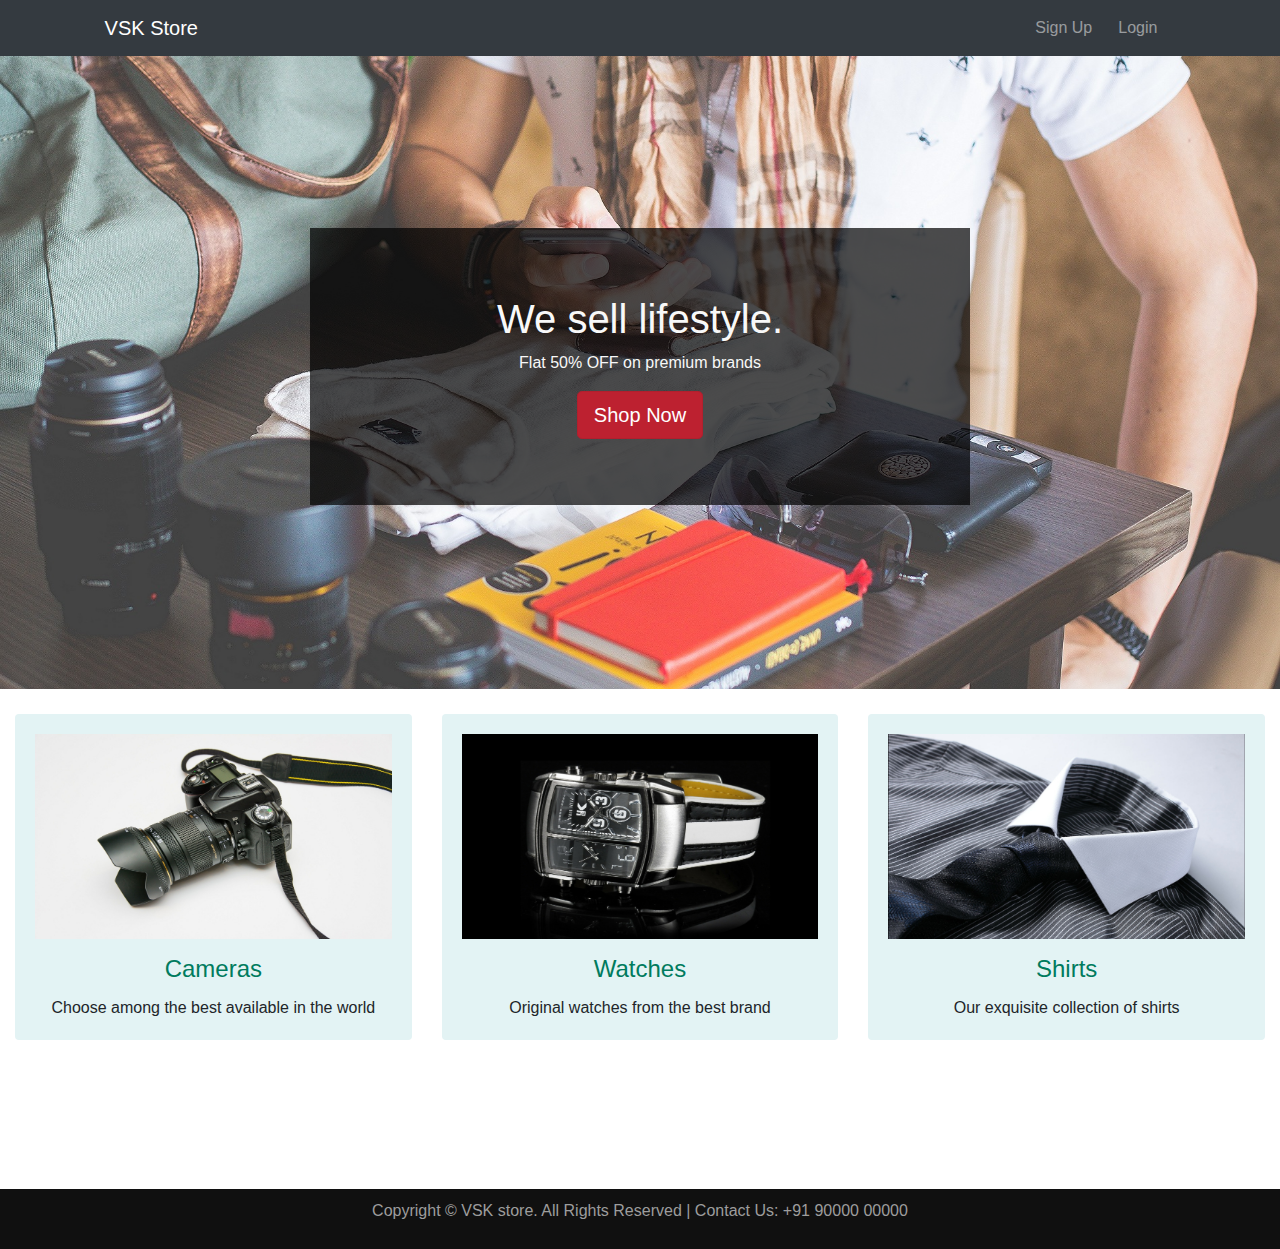
<file: index.html>
<!DOCTYPE html>
<html lang="en" dir="ltr">

<head>
  <meta charset="utf-8">

  <!-- The page has a title VSK Store -->
  <title>VSK Store</title>

  <!-- Favicon  -->
  <link rel="apple-touch-icon" sizes="180x180" href="favicon_io/apple-touch-icon.png">
  <link rel="icon" type="image/png" sizes="32x32" href="favicon_io/favicon-32x32.png">
  <link rel="icon" type="image/png" sizes="16x16" href="favicon_io/favicon-16x16.png">
  <link rel="manifest" href="favicon_io/site.webmanifest">

  <!-- Bootstrap Css -->
  <link rel="stylesheet" href="https://stackpath.bootstrapcdn.com/bootstrap/4.3.1/css/bootstrap.min.css"
    integrity="sha384-ggOyR0iXCbMQv3Xipma34MD+dH/1fQ784/j6cY/iJTQUOhcWr7x9JvoRxT2MZw1T" crossorigin="anonymous">

  <!-- Font Awesome -->
  <link rel="stylesheet" href="https://use.fontawesome.com/releases/v5.8.2/css/all.css"
    integrity="sha384-oS3vJWv+0UjzBfQzYUhtDYW+Pj2yciDJxpsK1OYPAYjqT085Qq/1cq5FLXAZQ7Ay" crossorigin="anonymous">

  <!-- External css file index.css placed in the folder css is linked -->
  <link href="css/index.css" rel="stylesheet" type="text/css" />

</head>

<body>


  <div class="myContainer">

    <div class="myHeader">

      <!-- Navbar -->

      <div class="navbar navbar-expand-sm bg-dark navbar-dark fixed-top">

        <div class="container-fluid">
          <a class="navbar-brand" href="index.html">VSK Store</a>

          <button class="navbar-toggler" type="button" data-toggle="collapse" data-target="#navbarTogglerDemo02">
            <span class="navbar-toggler-icon"></span>
          </button>

          <div class="collapse navbar-collapse" id="navbarTogglerDemo02">
            <ul class="navbar-nav ml-auto">
              <li class="nav-item">
                <a class="nav-link" href="signup.html"><i class="fas fa-user"></i> Sign Up</a>
              </li>
              <li class="nav-item">
                <a class="nav-link" href="login.html"><i class="fas fa-sign-in-alt"></i> Login</a>
              </li>
            </ul>
          </div>
        </div>
      </div>
    </div>

    <div class="myBody">

      <!-- Content -->
      <div class="content">

        <!-- Banner-Image -->
        <div class="banner_image">
          <div class="container">
            <div class="banner_content">
              <h1>We sell lifestyle.</h1>
              <p>Flat 50% OFF on premium brands</p>
              <a class="btn btn-danger btn-lg active" href="login.html">Shop Now</a>
            </div>
          </div>
        </div>
      </div>


      <!-- products ads display -->
      <div class="row">
        <!-- camera display -->
        <div class="col-xs-12 col-sm-6 col-md-4">
          <div class="image-flip" ontouchstart="this.classList.toggle('hover');">
            <div class="mainflip">
              <div class="frontside">
                <div class="card">
                  <div class="card-body text-center">
                    <p><img class=" img-fluid" src="img/camera.jpg" alt="Unable to load camera image"></p>
                    <h4 class="card-title">Cameras</h4>
                    <p class="card-text">Choose among the best available in the world</p>
                  </div>
                </div>
              </div>
              <div class="backside">
                <div class="card">
                  <div class="card-body text-center">
                    <p><img class=" img-fluid" src="img/camera.jpg" alt="Unable to load camera image"></p>
                    <p class="card-text">Please login to make a purchase</p>
                    <a href="login.html" class="btn btn-primary btn-lg">Login</a>
                  </div>
                </div>
              </div>
            </div>
          </div>
        </div>
        <!-- Watch display -->
        <div class="col-xs-12 col-sm-6 col-md-4">
          <div class="image-flip" ontouchstart="this.classList.toggle('hover');">
            <div class="mainflip">
              <div class="frontside">
                <div class="card">
                  <div class="card-body text-center">
                    <p><img class=" img-fluid" src="img/watch.jpg" alt="Unable to load watch image"></p>
                    <h4 class="card-title">Watches</h4>
                    <p class="card-text">Original watches from the best brand</p>
                  </div>
                </div>
              </div>
              <div class="backside">
                <div class="card">
                  <div class="card-body text-center">
                    <p><img class=" img-fluid" src="img/watch.jpg" alt="Unable to load watch image"></p>
                    <p class="card-text">Please login to make a purchase</p>
                    <a href="login.html" class="btn btn-primary btn-lg">Login</a>
                  </div>
                </div>
              </div>
            </div>
          </div>
        </div>
        <!-- Shirt display -->
        <div class="col-xs-12 col-sm-6 col-md-4">
          <div class="image-flip" ontouchstart="this.classList.toggle('hover');">
            <div class="mainflip">
              <div class="frontside">
                <div class="card">
                  <div class="card-body text-center">
                    <p><img class=" img-fluid" src="img/shirt.jpg" alt="Unable to load shirt image"></p>
                    <h4 class="card-title">Shirts</h4>
                    <p class="card-text">Our exquisite collection of shirts</p>
                  </div>
                </div>
              </div>
              <div class="backside">
                <div class="card">
                  <div class="card-body text-center">
                    <p><img class=" img-fluid" src="img/shirt.jpg" alt="Unable to load shirt image"></p>
                    <p class="card-text">Please login to make a purchase</p>
                    <a href="login.html" class="btn btn-primary btn-lg">Login</a>
                  </div>
                </div>
              </div>
            </div>
          </div>
        </div>
      </div>
    </div>

    <div class="myFooter">

      <!-- Footer -->
      <footer>
        <div class="container">
          <p>Copyright © VSK store. All Rights Reserved | Contact Us: +91 90000 00000</p>

        </div>
      </footer>
    </div>

  </div>

  <!-- Bootstrap JS -->
  <script src="https://code.jquery.com/jquery-3.3.1.slim.min.js"
    integrity="sha384-q8i/X+965DzO0rT7abK41JStQIAqVgRVzpbzo5smXKp4YfRvH+8abtTE1Pi6jizo"
    crossorigin="anonymous"></script>
  <script src="https://cdnjs.cloudflare.com/ajax/libs/popper.js/1.14.7/umd/popper.min.js"
    integrity="sha384-UO2eT0CpHqdSJQ6hJty5KVphtPhzWj9WO1clHTMGa3JDZwrnQq4sF86dIHNDz0W1"
    crossorigin="anonymous"></script>
  <script src="https://stackpath.bootstrapcdn.com/bootstrap/4.3.1/js/bootstrap.min.js"
    integrity="sha384-JjSmVgyd0p3pXB1rRibZUAYoIIy6OrQ6VrjIEaFf/nJGzIxFDsf4x0xIM+B07jRM"
    crossorigin="anonymous"></script>
</body>

</html>
</file>
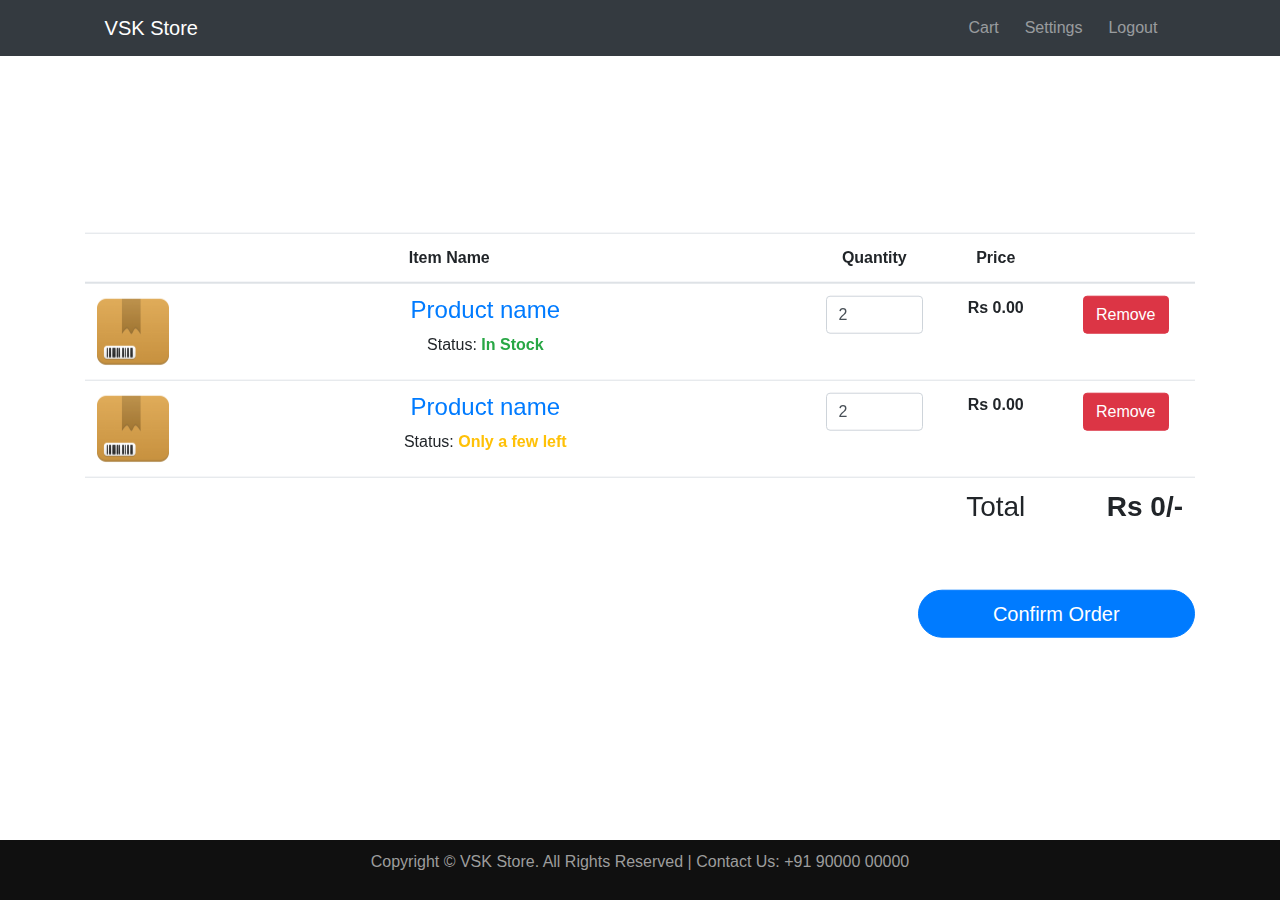
<file: cart.html>
<!DOCTYPE html>
<html lang="en" dir="ltr">

<head>
  <meta charset="utf-8">

  <!-- The page has a title VSK Store -->
  <title>Shopping Cart | VSK Store</title>

  <!-- Bootstrap Css -->
  <link rel="stylesheet" href="https://stackpath.bootstrapcdn.com/bootstrap/4.3.1/css/bootstrap.min.css"
    integrity="sha384-ggOyR0iXCbMQv3Xipma34MD+dH/1fQ784/j6cY/iJTQUOhcWr7x9JvoRxT2MZw1T" crossorigin="anonymous">

  <!-- Font Awesome -->
  <link rel="stylesheet" href="https://use.fontawesome.com/releases/v5.8.2/css/all.css"
    integrity="sha384-oS3vJWv+0UjzBfQzYUhtDYW+Pj2yciDJxpsK1OYPAYjqT085Qq/1cq5FLXAZQ7Ay" crossorigin="anonymous">

  <!-- External css file index.css placed in the folder css is linked -->
  <link href="css/cart.css" rel="stylesheet" type="text/css" />

</head>

<body>


  <div class="myContainer">

    <div class="myHeader">

      <!-- Navbar -->

      <div class="navbar navbar-expand-sm bg-dark navbar-dark fixed-top">

        <div class="container-fluid">
          <a class="navbar-brand" href="index.html">VSK Store</a>

          <button class="navbar-toggler" type="button" data-toggle="collapse" data-target="#navbarTogglerDemo02">
            <span class="navbar-toggler-icon"></span>
          </button>

          <div class="collapse navbar-collapse" id="navbarTogglerDemo02">
            <ul class="navbar-nav ml-auto">
              <li class="nav-item">
                <a class="nav-link" href="cart.html"><i class="fas fa-shopping-cart"></i> Cart</a>
              </li>
              <li class="nav-item">
                <a class="nav-link" href="settings.html"><i class="fas fa-user"></i> Settings</a>
              </li>
              <li class="nav-item">
                <a class="nav-link" href="index.html"><i class="fas fa-sign-in-alt"></i> Logout</a>
              </li>
            </ul>
          </div>
        </div>
      </div>
    </div>

    <!-- Cart Table -->
    <div class="myBody">
      <div class="container centered">
        <div class="row">
          <div class="col-sm-12 col-md-10 col-md-offset-1">
            <table class="table table-hover">
              <thead>
                <tr>
                  <th>Item Name</th>
                  <th>Quantity</th>
                  <th class="text-center">Price</th>
                  <th> </th>
                </tr>
              </thead>
              <tbody>
                <tr>
                  <td class="col-md-6">
                    <div class="media">
                      <a class="thumbnail pull-left" href="#"> <img class="media-object"
                          src="product_img/product-icon.png" style="width: 72px; height: 72px;"> </a>
                      <div class="media-body">
                        <h4 class="media-heading"><a href="#">Product name</a></h4>
                        <span>Status: </span><span class="text-success"><strong>In Stock</strong></span>
                      </div>
                    </div>
                  </td>
                  <td class="col-md-1" style="text-align: center">
                    <input type="email" class="form-control" id="exampleInputEmail1" value="2">
                  </td>
                  <td class="col-md-1 text-center"><strong>Rs 0.00</strong></td>
                  <td class="col-md-1">
                    <button type="button" class="btn btn-danger">
                      Remove
                    </button>
                  </td>
                </tr>
                <tr>
                  <td class="col-md-6">
                    <div class="media">
                      <a class="thumbnail pull-left" href="#"> <img class="media-object"
                          src="product_img/product-icon.png" style="width: 72px; height: 72px;"> </a>
                      <div class="media-body">
                        <h4 class="media-heading"><a href="#">Product name</a></h4>
                        <span>Status: </span><span class="text-warning"><strong>Only a few left</strong></span>
                      </div>
                    </div>
                  </td>
                  <td class="col-md-1" style="text-align: center">
                    <input type="email" class="form-control" id="exampleInputEmail1" value="2">
                  </td>
                  <td class="col-md-1 text-center"><strong>Rs 0.00</strong></td>
                  <td class="col-md-1">
                    <button type="button" class="btn btn-danger">
                      Remove
                    </button>
                  </td>
                </tr>
                <tr>
                  <td>   </td>
                  <td>   </td>
                  <td>
                    <h3>Total</h3>
                  </td>
                  <td class="text-right">
                    <h3><strong>Rs 0/-</strong></h3>
                  </td>
                </tr>
              </tbody>
            </table>
          </div>
        </div>
        <a href="success.html" class="btn btn-primary btn-lg float-right">Confirm Order</a>
      </div>

    </div>

    <div class="myFooter">

      <!-- Footer -->
      <footer>
        <div class="container">
          <p>Copyright © VSK Store. All Rights Reserved | Contact Us: +91 90000 00000</p>

        </div>
      </footer>
    </div>


  </div>
  <!-- Bootstrap JS -->
  <script src="https://code.jquery.com/jquery-3.3.1.slim.min.js"
    integrity="sha384-q8i/X+965DzO0rT7abK41JStQIAqVgRVzpbzo5smXKp4YfRvH+8abtTE1Pi6jizo"
    crossorigin="anonymous"></script>
  <script src="https://cdnjs.cloudflare.com/ajax/libs/popper.js/1.14.7/umd/popper.min.js"
    integrity="sha384-UO2eT0CpHqdSJQ6hJty5KVphtPhzWj9WO1clHTMGa3JDZwrnQq4sF86dIHNDz0W1"
    crossorigin="anonymous"></script>
  <script src="https://stackpath.bootstrapcdn.com/bootstrap/4.3.1/js/bootstrap.min.js"
    integrity="sha384-JjSmVgyd0p3pXB1rRibZUAYoIIy6OrQ6VrjIEaFf/nJGzIxFDsf4x0xIM+B07jRM"
    crossorigin="anonymous"></script>

</body>

</html>
</file>
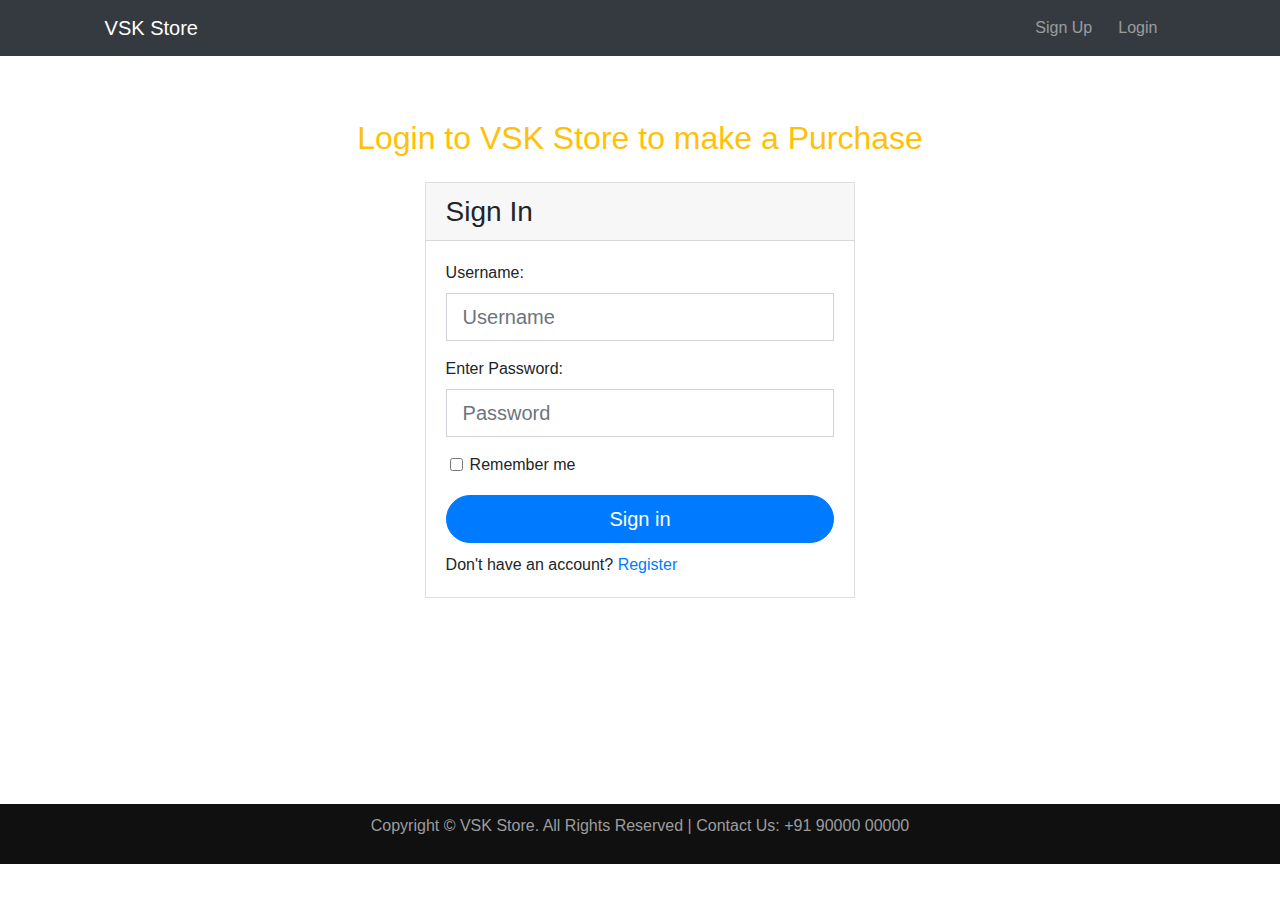
<file: login.html>
<!DOCTYPE html>
<html lang="en" dir="ltr">

<head>
  <meta charset="utf-8">

  <!-- The page has a title VSK Store -->
  <title>Login | VSK Store</title>

  <!-- Bootstrap Css -->
  <link rel="stylesheet" href="https://stackpath.bootstrapcdn.com/bootstrap/4.3.1/css/bootstrap.min.css"
    integrity="sha384-ggOyR0iXCbMQv3Xipma34MD+dH/1fQ784/j6cY/iJTQUOhcWr7x9JvoRxT2MZw1T" crossorigin="anonymous">

  <!-- Font Awesome -->
  <link rel="stylesheet" href="https://use.fontawesome.com/releases/v5.8.2/css/all.css"
    integrity="sha384-oS3vJWv+0UjzBfQzYUhtDYW+Pj2yciDJxpsK1OYPAYjqT085Qq/1cq5FLXAZQ7Ay" crossorigin="anonymous">

  <!-- External css file index.css placed in the folder css is linked -->
  <link href="css/login.css" rel="stylesheet" type="text/css" />

</head>

<body>


  <div class="myContainer">

    <div class="myHeader">

      <!-- Navbar -->

      <div class="navbar navbar-expand-sm bg-dark navbar-dark fixed-top">

        <div class="container-fluid">
          <a class="navbar-brand" href="index.html">VSK Store</a>

          <button class="navbar-toggler" type="button" data-toggle="collapse" data-target="#navbarTogglerDemo02">
            <span class="navbar-toggler-icon"></span>
          </button>

          <div class="collapse navbar-collapse" id="navbarTogglerDemo02">
            <ul class="navbar-nav ml-auto">
              <li class="nav-item">
                <a class="nav-link" href="signup.html"><i class="fas fa-user"></i> Sign Up</a>
              </li>
              <li class="nav-item">
                <a class="nav-link" href="login.html"><i class="fas fa-sign-in-alt"></i> Login</a>
              </li>
            </ul>
          </div>
        </div>
      </div>
    </div>

    <!-- Login Cards -->
    <div class="myBody">
      <div class="container py-5">
        <div class="row">
          <div class="col-md-12">
            <h2 class="text-center text-warning mb-4">Login to VSK Store to make a Purchase</h2>
            <div class="row">
              <div class="col-md-6 mx-auto">

                <!-- form card login -->
                <div class="card rounded-0">
                  <div class="card-header">
                    <h3 class="mb-0">Sign In</h3>
                  </div>
                  <div class="card-body">
                    <form class="form needs-validation" role="form" autocomplete="off" id="formLogin" novalidate=""
                      method="POST">
                      <div class="form-group">
                        <label for="username">Username:</label>
                        <input type="text" id="username" placeholder="Username" class="form-control form-control-lg rounded-0"
                          name="uname1" id="uname1" required>
                        <div class="invalid-feedback">Username not provided</div>
                      </div>
                      <div class="form-group">
                        <label for="pass">Enter Password:</label>
                        <input type="password" id="pass" placeholder="Password" pattern="^(?=.*[a-z])(?=.*[A-Z])(?=.*[0-9])(?=.*[!@#$%^&*_+-=]).{8,16}$" class="form-control form-control-lg rounded-0"
                          id="pwd1" required>
                        <div class="invalid-feedback"><p>Password should not be empty!</p><br>
                          <p>Min 1 (a-z),</p><br>
                          <p>Min 1 (A-Z),</p><br>
                          <p>Min 1 (0-9),</p><br>
                          <p>atleast 1 special character (!@#$%^&*_+=-),</p><br>
                          <p>Password length should be 8-16</p>
                        </div>
                      </div>
                      <div>
                        <label class="custom-control custom-checkbox">
                          <input class="form-check-input" type="checkbox"> Remember me
                        </label>
                      </div>
                      <button type="submit" formaction="products.html" class="btn btn-primary btn-lg"
                        id="btnLogin">Sign in</button>
                      Don't have an account? <a href="signup.html">Register</a>
                    </form>
                  </div>
                  <!--/card-block-->
                </div>
                <!-- /form card login -->

              </div>


            </div>
            <!--/row-->

          </div>
          <!--/col-->
        </div>
        <!--/row-->
      </div>
      <!--/container-->
    </div>

    <div class="myFooter">

      <!-- Footer -->
      <footer>
        <div class="container">
          <p>Copyright © VSK Store. All Rights Reserved | Contact Us: +91 90000 00000</p>

        </div>
      </footer>
    </div>


  </div>
  <!-- Bootstrap JS -->
  <script src="https://code.jquery.com/jquery-3.3.1.slim.min.js"
    integrity="sha384-q8i/X+965DzO0rT7abK41JStQIAqVgRVzpbzo5smXKp4YfRvH+8abtTE1Pi6jizo"
    crossorigin="anonymous"></script>
  <script src="https://cdnjs.cloudflare.com/ajax/libs/popper.js/1.14.7/umd/popper.min.js"
    integrity="sha384-UO2eT0CpHqdSJQ6hJty5KVphtPhzWj9WO1clHTMGa3JDZwrnQq4sF86dIHNDz0W1"
    crossorigin="anonymous"></script>
  <script src="https://stackpath.bootstrapcdn.com/bootstrap/4.3.1/js/bootstrap.min.js"
    integrity="sha384-JjSmVgyd0p3pXB1rRibZUAYoIIy6OrQ6VrjIEaFf/nJGzIxFDsf4x0xIM+B07jRM"
    crossorigin="anonymous"></script>

  <!-- JS for form validation -->

  <script>
    // Example starter JavaScript for disabling form submissions if there are invalid fields
    (function () {
      'use strict';
      window.addEventListener('load', function () {
        // Fetch all the forms we want to apply custom Bootstrap validation styles to
        var forms = document.getElementsByClassName('needs-validation');
        // Loop over them and prevent submission
        var validation = Array.prototype.filter.call(forms, function (form) {
          form.addEventListener('submit', function (event) {
            if (form.checkValidity() === false) {
              event.preventDefault();
              event.stopPropagation();
            }
            form.classList.add('was-validated');
          }, false);
        });
      }, false);
    })();
  </script>
</body>

</html>
</file>
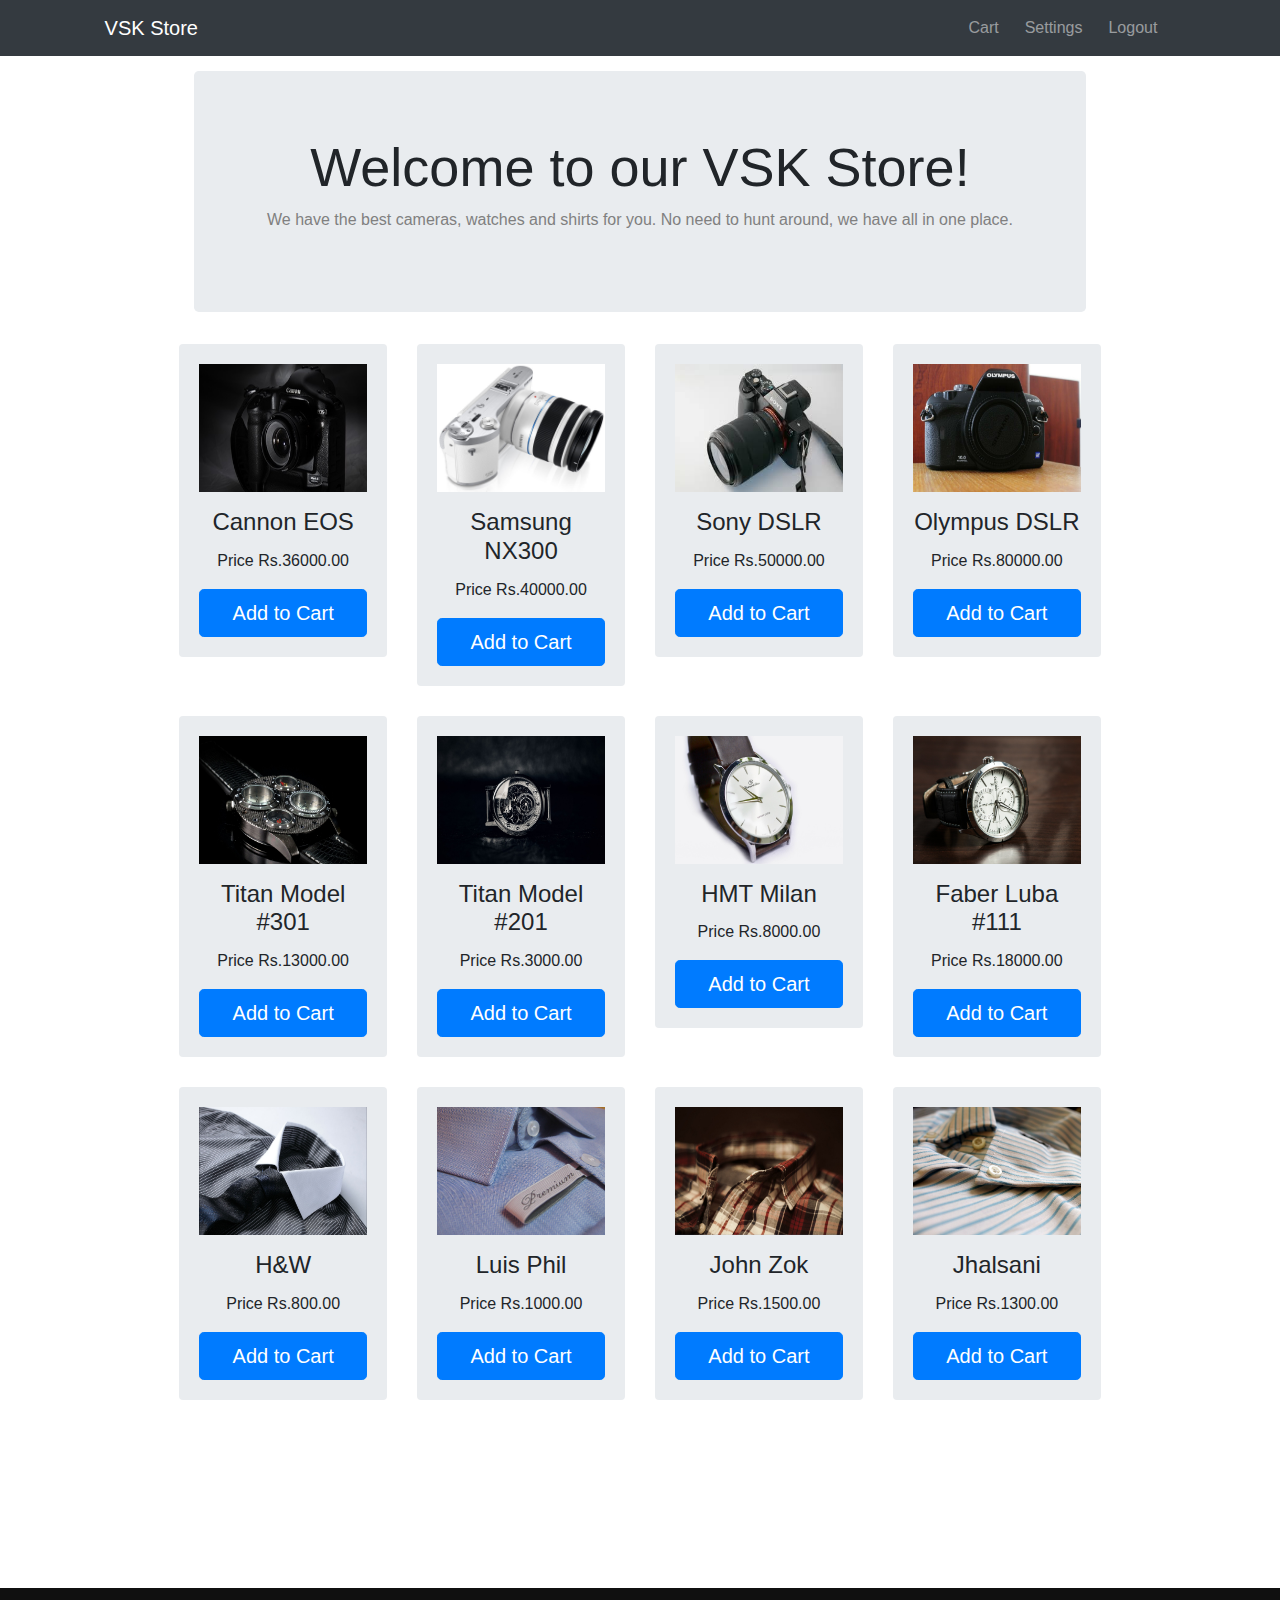
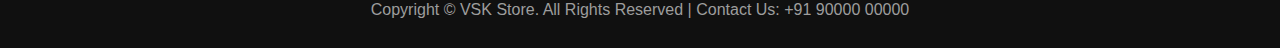
<file: products.html>
<!DOCTYPE html>
<html lang="en" dir="ltr">

<head>
  <meta charset="utf-8">

  <!-- The page has a title VSK Store -->
  <title>Products | VSK Store</title>

  <!-- Bootstrap Css -->
  <link rel="stylesheet" href="https://stackpath.bootstrapcdn.com/bootstrap/4.3.1/css/bootstrap.min.css"
    integrity="sha384-ggOyR0iXCbMQv3Xipma34MD+dH/1fQ784/j6cY/iJTQUOhcWr7x9JvoRxT2MZw1T" crossorigin="anonymous">

  <!-- Font Awesome -->
  <link rel="stylesheet" href="https://use.fontawesome.com/releases/v5.8.2/css/all.css"
    integrity="sha384-oS3vJWv+0UjzBfQzYUhtDYW+Pj2yciDJxpsK1OYPAYjqT085Qq/1cq5FLXAZQ7Ay" crossorigin="anonymous">

  <!-- External css file index.css placed in the folder css is linked -->
  <link href="css/products.css" rel="stylesheet" type="text/css" />

</head>

<body>


  <div class="myContainer">

    <div class="myHeader">

      <!-- Navbar -->

      <div class="navbar navbar-expand-sm bg-dark navbar-dark fixed-top">

        <div class="container-fluid">
          <a class="navbar-brand" href="index.html">VSK Store</a>

          <button class="navbar-toggler" type="button" data-toggle="collapse" data-target="#navbarTogglerDemo02">
            <span class="navbar-toggler-icon"></span>
          </button>

          <div class="collapse navbar-collapse" id="navbarTogglerDemo02">
            <ul class="navbar-nav ml-auto">
              <li class="nav-item">
                <a class="nav-link" href="cart.html"><i class="fas fa-shopping-cart"></i> Cart</a>
              </li>
              <li class="nav-item">
                <a class="nav-link" href="settings.html"><i class="fas fa-user"></i> Settings</a>
              </li>
              <li class="nav-item">
                <a class="nav-link" href="index.html"><i class="fas fa-sign-in-alt"></i> Logout</a>
              </li>
            </ul>
          </div>
        </div>
      </div>
    </div>

    <!-- Content cards -->
    <div class="myBody">

      <!--/container-->
      <div class="container">
        <div class="jumbotron greet-txt">
          <h1 class="heading-big">Welcome to our VSK Store!</h1>
          <p class="light-text">We have the best cameras, watches and shirts for you. No need to hunt
            around, we have all in one place.</p>
        </div>
      </div>
      <div class="row">
        <!-- Products display -->
        <div class="col-xs-12 col-sm-6 col-md-3">
          <div class="card">
            <div class="card-body text-center">
              <p><img class=" img-fluid" src="product_img/cannonEOS.jpg" alt="Unable to load camera image"></p>
              <h4 class="card-title">Cannon EOS</h4>
              <p class="card-text">Price Rs.36000.00</p>
              <a href="cart.html" class="btn btn-primary btn-lg">Add to Cart</a>
            </div>
          </div>
        </div>
        <div class="col-xs-12 col-sm-6 col-md-3">
          <div class="card">
            <div class="card-body text-center">
              <p><img class=" img-fluid" src="product_img/samsungNX300.jpg" alt="Unable to load camera image"></p>
              <h4 class="card-title">Samsung NX300</h4>
              <p class="card-text">Price Rs.40000.00</p>
              <a href="cart.html" class="btn btn-primary btn-lg">Add to Cart</a>
            </div>
          </div>
        </div>
        <div class="col-xs-12 col-sm-6 col-md-3">
          <div class="card">
            <div class="card-body text-center">
              <p><img class=" img-fluid" src="product_img/sonyDSLR.jpg" alt="Unable to load camera image"></p>
              <h4 class="card-title">Sony DSLR</h4>
              <p class="card-text">Price Rs.50000.00</p>
              <a href="cart.html" class="btn btn-primary btn-lg">Add to Cart</a>
            </div>
          </div>
        </div>
        <div class="col-xs-12 col-sm-6 col-md-3">
          <div class="card">
            <div class="card-body text-center">
              <p><img class=" img-fluid" src="product_img/olympus.jpg" alt="Unable to load camera image"></p>
              <h4 class="card-title">Olympus DSLR</h4>
              <p class="card-text">Price Rs.80000.00</p>
              <a href="cart.html" class="btn btn-primary btn-lg">Add to Cart</a>
            </div>
          </div>
        </div>
        <div class="col-xs-12 col-sm-6 col-md-3">
          <div class="card">
            <div class="card-body text-center">
              <p><img class=" img-fluid" src="product_img/titan301.jpg" alt="Unable to load watch image"></p>
              <h4 class="card-title">Titan Model #301</h4>
              <p class="card-text">Price Rs.13000.00</p>
              <a href="cart.html" class="btn btn-primary btn-lg">Add to Cart</a>
            </div>
          </div>
        </div>
        <div class="col-xs-12 col-sm-6 col-md-3">
          <div class="card">
            <div class="card-body text-center">
              <p><img class=" img-fluid" src="product_img/titan201.jpg" alt="Unable to load watch image"></p>
              <h4 class="card-title">Titan Model #201</h4>
              <p class="card-text">Price Rs.3000.00</p>
              <a href="cart.html" class="btn btn-primary btn-lg">Add to Cart</a>
            </div>
          </div>
        </div>
        <div class="col-xs-12 col-sm-6 col-md-3">
          <div class="card">
            <div class="card-body text-center">
              <p><img class=" img-fluid" src="product_img/milan.jpg" alt="Unable to load watch image"></p>
              <h4 class="card-title">HMT Milan</h4>
              <p class="card-text">Price Rs.8000.00</p>
              <a href="cart.html" class="btn btn-primary btn-lg">Add to Cart</a>
            </div>
          </div>
        </div>
        <div class="col-xs-12 col-sm-6 col-md-3">
          <div class="card">
            <div class="card-body text-center">
              <p><img class=" img-fluid" src="product_img/faber.jpg" alt="Unable to load watch image"></p>
              <h4 class="card-title">Faber Luba #111</h4>
              <p class="card-text">Price Rs.18000.00</p>
              <a href="cart.html" class="btn btn-primary btn-lg">Add to Cart</a>
            </div>
          </div>
        </div>
        <div class="col-xs-12 col-sm-6 col-md-3">
          <div class="card">
            <div class="card-body text-center">
              <p><img class=" img-fluid" src="product_img/hw.jpg" alt="Unable to load shirt image"></p>
              <h4 class="card-title">H&W</h4>
              <p class="card-text">Price Rs.800.00</p>
              <a href="cart.html" class="btn btn-primary btn-lg">Add to Cart</a>
            </div>
          </div>
        </div>
        <div class="col-xs-12 col-sm-6 col-md-3">
          <div class="card">
            <div class="card-body text-center">
              <p><img class=" img-fluid" src="product_img/luis.jpg" alt="Unable to load shirt image"></p>
              <h4 class="card-title">Luis Phil</h4>
              <p class="card-text">Price Rs.1000.00</p>
              <a href="cart.html" class="btn btn-primary btn-lg">Add to Cart</a>
            </div>
          </div>
        </div>
        <div class="col-xs-12 col-sm-6 col-md-3">
          <div class="card">
            <div class="card-body text-center">
              <p><img class=" img-fluid" src="product_img/johnzok.jpg" alt="Unable to load shirt image"></p>
              <h4 class="card-title">John Zok</h4>
              <p class="card-text">Price Rs.1500.00</p>
              <a href="cart.html" class="btn btn-primary btn-lg">Add to Cart</a>
            </div>
          </div>
        </div>
        <div class="col-xs-12 col-sm-6 col-md-3">
          <div class="card">
            <div class="card-body text-center">
              <p><img class=" img-fluid" src="product_img/jhalsani.jpg" alt="Unable to load shirt image"></p>
              <h4 class="card-title">Jhalsani</h4>
              <p class="card-text">Price Rs.1300.00</p>
              <a href="cart.html" class="btn btn-primary btn-lg">Add to Cart</a>
            </div>
          </div>
        </div>

      </div>
    </div>

    <div class="myFooter">

      <!-- Footer -->
      <footer>
        <div class="container">
          <p>Copyright © VSK Store. All Rights Reserved | Contact Us: +91 90000 00000</p>

        </div>
      </footer>
    </div>


  </div>

  <!-- Bootstrap JS -->
  <script src="https://code.jquery.com/jquery-3.3.1.slim.min.js"
    integrity="sha384-q8i/X+965DzO0rT7abK41JStQIAqVgRVzpbzo5smXKp4YfRvH+8abtTE1Pi6jizo"
    crossorigin="anonymous"></script>
  <script src="https://cdnjs.cloudflare.com/ajax/libs/popper.js/1.14.7/umd/popper.min.js"
    integrity="sha384-UO2eT0CpHqdSJQ6hJty5KVphtPhzWj9WO1clHTMGa3JDZwrnQq4sF86dIHNDz0W1"
    crossorigin="anonymous"></script>
  <script src="https://stackpath.bootstrapcdn.com/bootstrap/4.3.1/js/bootstrap.min.js"
    integrity="sha384-JjSmVgyd0p3pXB1rRibZUAYoIIy6OrQ6VrjIEaFf/nJGzIxFDsf4x0xIM+B07jRM"
    crossorigin="anonymous"></script>

</body>

</html>
</file>
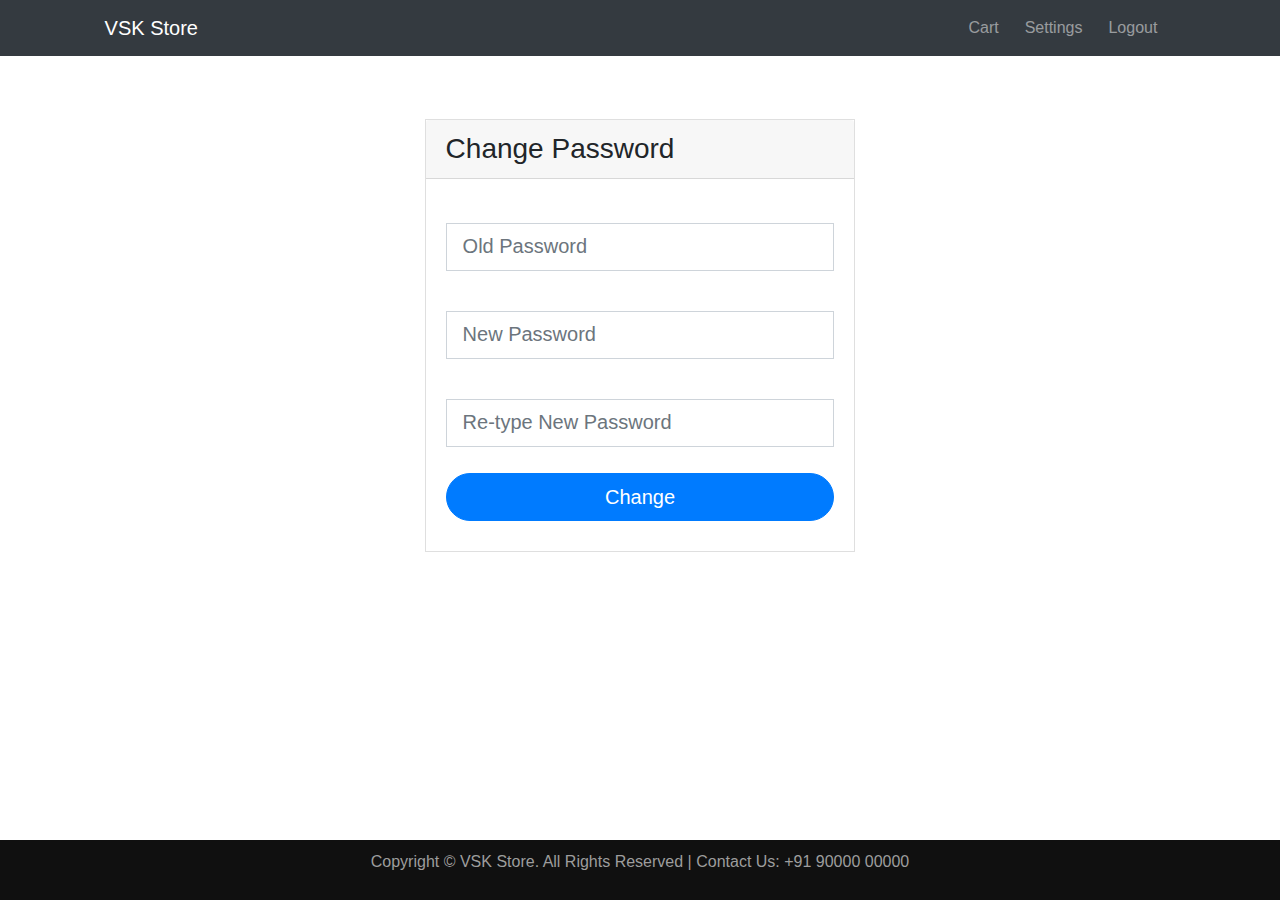
<file: settings.html>
<!DOCTYPE html>
<html lang="en" dir="ltr">

<head>
  <meta charset="utf-8">

  <!-- The page has a title VSK Store -->
  <title>Settings | VSK Store</title>

  <!-- Bootstrap Css -->
  <link rel="stylesheet" href="https://stackpath.bootstrapcdn.com/bootstrap/4.3.1/css/bootstrap.min.css"
    integrity="sha384-ggOyR0iXCbMQv3Xipma34MD+dH/1fQ784/j6cY/iJTQUOhcWr7x9JvoRxT2MZw1T" crossorigin="anonymous">

  <!-- Font Awesome -->
  <link rel="stylesheet" href="https://use.fontawesome.com/releases/v5.8.2/css/all.css"
    integrity="sha384-oS3vJWv+0UjzBfQzYUhtDYW+Pj2yciDJxpsK1OYPAYjqT085Qq/1cq5FLXAZQ7Ay" crossorigin="anonymous">

  <!-- External css file index.css placed in the folder css is linked -->
  <link href="css/settings.css" rel="stylesheet" type="text/css" />

</head>

<body>


  <div class="myContainer">

    <div class="myHeader">

      <!-- Navbar -->

      <div class="navbar navbar-expand-sm bg-dark navbar-dark fixed-top">

        <div class="container-fluid">
          <a class="navbar-brand" href="index.html">VSK Store</a>

          <button class="navbar-toggler" type="button" data-toggle="collapse" data-target="#navbarTogglerDemo02">
            <span class="navbar-toggler-icon"></span>
          </button>

          <div class="collapse navbar-collapse" id="navbarTogglerDemo02">
            <ul class="navbar-nav ml-auto">
              <li class="nav-item">
                <a class="nav-link" href="cart.html"><i class="fas fa-shopping-cart"></i> Cart</a>
              </li>
              <li class="nav-item">
                <a class="nav-link" href="settings.html"><i class="fas fa-user"></i> Settings</a>
              </li>
              <li class="nav-item">
                <a class="nav-link" href="index.html"><i class="fas fa-sign-in-alt"></i> Logout</a>
              </li>
            </ul>
          </div>
        </div>
      </div>
    </div>

    <!-- Settings Cards -->
    <div class="myBody">
      <div class="container py-5">
        <div class="row">
          <div class="col-md-12">
            <div class="row">
              <div class="col-md-6 mx-auto">

                <!-- form card login -->
                <div class="card rounded-0">
                  <div class="card-header">
                    <h3 class="mb-0">Change Password</h3>
                  </div>
                  <div class="card-body">
                    <form class="form needs-validation" role="form" autocomplete="off" id="formLogin" novalidate=""
                      method="POST">
                      <div class="form-group">
                        <label></label>
                        <input type="text" placeholder="Old Password" class="form-control form-control-lg rounded-0"
                          required>
                        <div class="invalid-feedback">Old password not provided</div>
                      </div>
                      <div class="form-group">
                        <label></label>
                        <input type="password" placeholder="New Password" class="form-control form-control-lg rounded-0"
                          id="pwd1" required>
                        <div class="invalid-feedback">New password not provided</div>
                      </div>
                      <div class="form-group">
                        <label></label>
                        <input type="password" placeholder="Re-type New Password"
                          class="form-control form-control-lg rounded-0" id="pwd1" required>
                        <div class="invalid-feedback">New password not provided</div>
                      </div>
                      <button type="submit" formaction="products.html" class="btn btn-primary btn-lg"
                        id="btnLogin">Change</button>
                    </form>
                  </div>
                  <!--/card-block-->
                </div>
                <!-- /form card login -->

              </div>


            </div>
            <!--/row-->

          </div>
          <!--/col-->
        </div>
        <!--/row-->
      </div>
      <!--/container-->
    </div>

    <div class="myFooter">

      <!-- Footer -->
      <footer>
        <div class="container">
          <p>Copyright © VSK Store. All Rights Reserved | Contact Us: +91 90000 00000</p>

        </div>
      </footer>
    </div>


  </div>
  <!-- Bootstrap JS -->
  <script src="https://code.jquery.com/jquery-3.3.1.slim.min.js"
    integrity="sha384-q8i/X+965DzO0rT7abK41JStQIAqVgRVzpbzo5smXKp4YfRvH+8abtTE1Pi6jizo"
    crossorigin="anonymous"></script>
  <script src="https://cdnjs.cloudflare.com/ajax/libs/popper.js/1.14.7/umd/popper.min.js"
    integrity="sha384-UO2eT0CpHqdSJQ6hJty5KVphtPhzWj9WO1clHTMGa3JDZwrnQq4sF86dIHNDz0W1"
    crossorigin="anonymous"></script>
  <script src="https://stackpath.bootstrapcdn.com/bootstrap/4.3.1/js/bootstrap.min.js"
    integrity="sha384-JjSmVgyd0p3pXB1rRibZUAYoIIy6OrQ6VrjIEaFf/nJGzIxFDsf4x0xIM+B07jRM"
    crossorigin="anonymous"></script>

  <!-- JS for form validation -->

  <script>
    // Example starter JavaScript for disabling form submissions if there are invalid fields
    (function () {
      'use strict';
      window.addEventListener('load', function () {
        // Fetch all the forms we want to apply custom Bootstrap validation styles to
        var forms = document.getElementsByClassName('needs-validation');
        // Loop over them and prevent submission
        var validation = Array.prototype.filter.call(forms, function (form) {
          form.addEventListener('submit', function (event) {
            if (form.checkValidity() === false) {
              event.preventDefault();
              event.stopPropagation();
            }
            form.classList.add('was-validated');
          }, false);
        });
      }, false);
    })();
  </script>
</body>

</html>
</file>
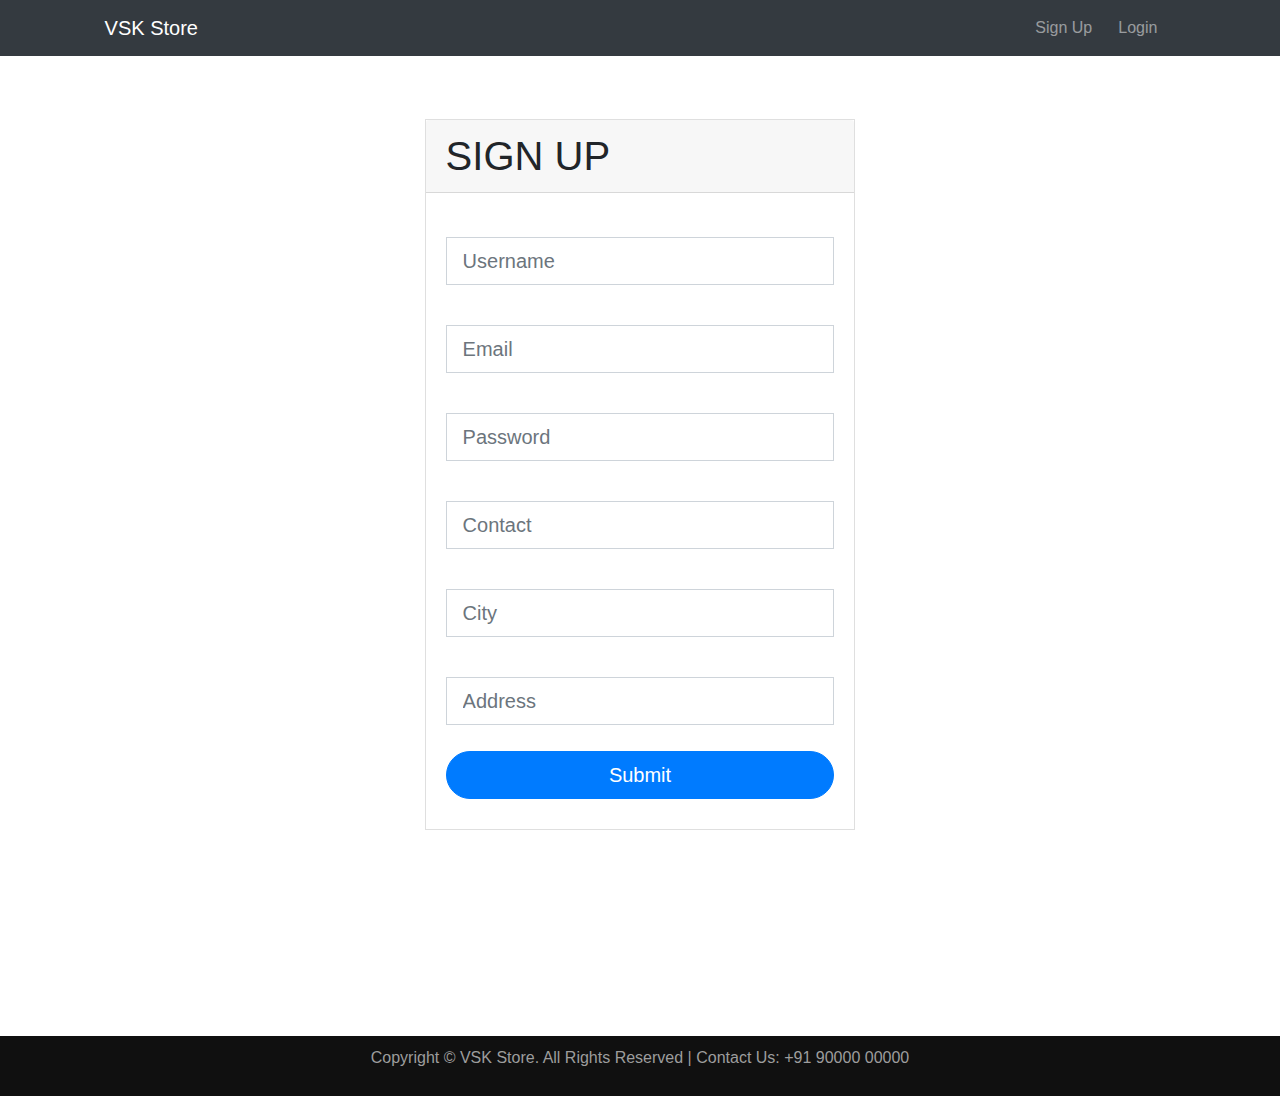
<file: signup.html>
<!DOCTYPE html>
<html lang="en" dir="ltr">

<head>
  <meta charset="utf-8">

  <!-- The page has a title VSK Store -->
  <title>Sign Up | VSK Store</title>

  <!-- Bootstrap Css -->
  <link rel="stylesheet" href="https://stackpath.bootstrapcdn.com/bootstrap/4.3.1/css/bootstrap.min.css"
    integrity="sha384-ggOyR0iXCbMQv3Xipma34MD+dH/1fQ784/j6cY/iJTQUOhcWr7x9JvoRxT2MZw1T" crossorigin="anonymous">

  <!-- Font Awesome -->
  <link rel="stylesheet" href="https://use.fontawesome.com/releases/v5.8.2/css/all.css"
    integrity="sha384-oS3vJWv+0UjzBfQzYUhtDYW+Pj2yciDJxpsK1OYPAYjqT085Qq/1cq5FLXAZQ7Ay" crossorigin="anonymous">

  <!-- External css file index.css placed in the folder css is linked -->
  <link href="css/signUp.css" rel="stylesheet" type="text/css" />

</head>

<body>


  <div class="myContainer">

    <div class="myHeader">

      <!-- Navbar -->

      <div class="navbar navbar-expand-sm bg-dark navbar-dark fixed-top">

        <div class="container-fluid">
          <a class="navbar-brand" href="index.html">VSK Store</a>

          <button class="navbar-toggler" type="button" data-toggle="collapse" data-target="#navbarTogglerDemo02">
            <span class="navbar-toggler-icon"></span>
          </button>

          <div class="collapse navbar-collapse" id="navbarTogglerDemo02">
            <ul class="navbar-nav ml-auto">
              <li class="nav-item">
                <a class="nav-link" href="signup.html"><i class="fas fa-user"></i> Sign Up</a>
              </li>
              <li class="nav-item">
                <a class="nav-link" href="login.html"><i class="fas fa-sign-in-alt"></i> Login</a>
              </li>
            </ul>
          </div>
        </div>
      </div>
    </div>

    <!-- Signup Cards -->
    <div class="myBody">
      <div class="container py-5">
        <div class="row">
          <div class="col-md-12">
            <div class="row">
              <div class="col-md-6 mx-auto">

                <!-- form card signup -->
                <div class="card rounded-0">
                  <div class="card-header">
                    <h1 class="mb-0">SIGN UP</h1>
                  </div>
                  <div class="card-body">
                    <form class="form needs-validation" role="form" autocomplete="off" id="formSignUp" novalidate=""
                      method="POST">
                      <div class="form-group">
                        <label for="uname1"></label>
                        <input type="text" placeholder="Username" class="form-control form-control-lg rounded-0"
                          name="uname1" id="uname1" required="">
                        <div class="invalid-feedback">Username not provided</div>
                      </div>
                      <div class="form-group">
                        <label></label>
                        <input type="text" placeholder="Email" class="form-control form-control-lg rounded-0"
                          required="">
                        <div class="invalid-feedback">No email address provided</div>
                      </div>
                      <div class="form-group">
                        <label></label>
                        <input type="password" placeholder="Password" class="form-control form-control-lg rounded-0"
                          id="pwd1" required="" autocomplete="new-password">
                        <div class="invalid-feedback">Enter your password too!</div>
                      </div>
                      <div class="form-group">
                        <label></label>
                        <input type="text" placeholder="Contact" class="form-control form-control-lg rounded-0"
                          required="">
                        <div class="invalid-feedback">No contact provided</div>
                      </div>
                      <div class="form-group">
                        <label></label>
                        <input type="text" placeholder="City" class="form-control form-control-lg rounded-0"
                          required="">
                        <div class="invalid-feedback">No city provided</div>
                      </div>
                      <div class="form-group">
                        <label></label>
                        <input type="text" placeholder="Address" class="form-control form-control-lg rounded-0"
                          required="">
                        <div class="invalid-feedback">No Address provided</div>
                      </div>
                      <button type="submit" formaction="login.html" class="btn btn-primary btn-lg"
                        id="btnLogin">Submit</button>
                    </form>
                  </div>
                  <!--/card-block-->
                </div>
                <!-- /form card login -->

              </div>


            </div>
            <!--/row-->

          </div>
          <!--/col-->
        </div>
        <!--/row-->
      </div>
      <!--/container-->
    </div>

    <div class="myFooter">

      <!-- Footer -->
      <footer>
        <div class="container">
          <p>Copyright © VSK Store. All Rights Reserved | Contact Us: +91 90000 00000</p>

        </div>
      </footer>
    </div>


  </div>

  <!-- Bootstrap JS -->
  <script src="https://code.jquery.com/jquery-3.3.1.slim.min.js"
    integrity="sha384-q8i/X+965DzO0rT7abK41JStQIAqVgRVzpbzo5smXKp4YfRvH+8abtTE1Pi6jizo"
    crossorigin="anonymous"></script>
  <script src="https://cdnjs.cloudflare.com/ajax/libs/popper.js/1.14.7/umd/popper.min.js"
    integrity="sha384-UO2eT0CpHqdSJQ6hJty5KVphtPhzWj9WO1clHTMGa3JDZwrnQq4sF86dIHNDz0W1"
    crossorigin="anonymous"></script>
  <script src="https://stackpath.bootstrapcdn.com/bootstrap/4.3.1/js/bootstrap.min.js"
    integrity="sha384-JjSmVgyd0p3pXB1rRibZUAYoIIy6OrQ6VrjIEaFf/nJGzIxFDsf4x0xIM+B07jRM"
    crossorigin="anonymous"></script>

  <!-- Js for form validation -->
  <script>
    // Example starter JavaScript for disabling form submissions if there are invalid fields
    (function () {
      'use strict';
      window.addEventListener('load', function () {
        // Fetch all the forms we want to apply custom Bootstrap validation styles to
        var forms = document.getElementsByClassName('needs-validation');
        // Loop over them and prevent submission
        var validation = Array.prototype.filter.call(forms, function (form) {
          form.addEventListener('submit', function (event) {
            if (form.checkValidity() === false) {
              event.preventDefault();
              event.stopPropagation();
            }
            form.classList.add('was-validated');
          }, false);
        });
      }, false);
    })();
  </script>
</body>

</html>
</file>
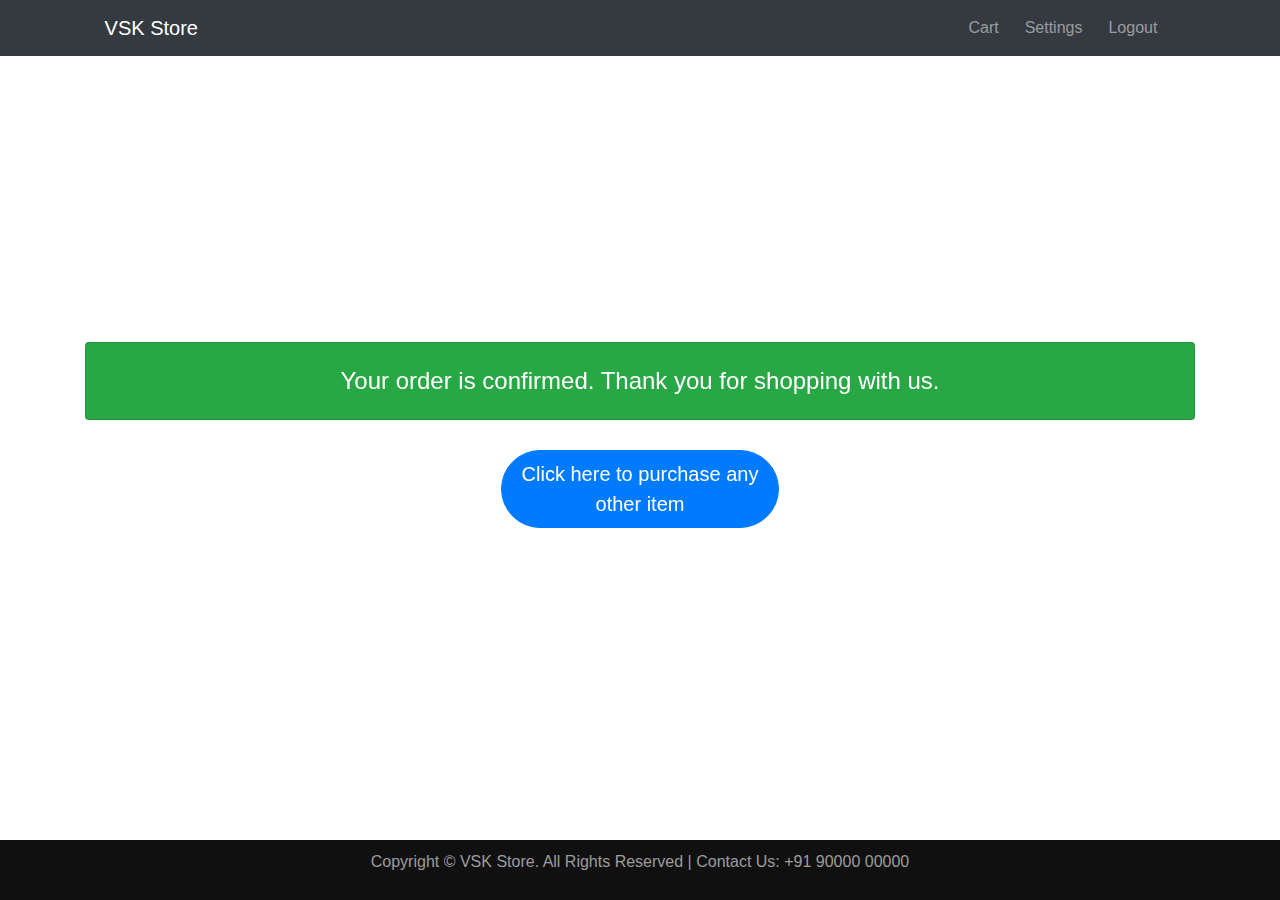
<file: success.html>
<!DOCTYPE html>
<html lang="en" dir="ltr">

<head>
  <meta charset="utf-8">

  <!-- The page has a title VSK Store -->
  <title>Success | VSK Store</title>

  <!-- Bootstrap Css -->
  <link rel="stylesheet" href="https://stackpath.bootstrapcdn.com/bootstrap/4.3.1/css/bootstrap.min.css"
    integrity="sha384-ggOyR0iXCbMQv3Xipma34MD+dH/1fQ784/j6cY/iJTQUOhcWr7x9JvoRxT2MZw1T" crossorigin="anonymous">

  <!-- Font Awesome -->
  <link rel="stylesheet" href="https://use.fontawesome.com/releases/v5.8.2/css/all.css"
    integrity="sha384-oS3vJWv+0UjzBfQzYUhtDYW+Pj2yciDJxpsK1OYPAYjqT085Qq/1cq5FLXAZQ7Ay" crossorigin="anonymous">

  <!-- External css file index.css placed in the folder css is linked -->
  <link href="css/success.css" rel="stylesheet" type="text/css" />

</head>

<body>


  <div class="myContainer">

    <div class="myHeader">

      <!-- Navbar -->

      <div class="navbar navbar-expand-sm bg-dark navbar-dark fixed-top">

        <div class="container-fluid">
          <a class="navbar-brand" href="index.html">VSK Store</a>

          <button class="navbar-toggler" type="button" data-toggle="collapse" data-target="#navbarTogglerDemo02">
            <span class="navbar-toggler-icon"></span>
          </button>

          <div class="collapse navbar-collapse" id="navbarTogglerDemo02">
            <ul class="navbar-nav ml-auto">
              <li class="nav-item">
                <a class="nav-link" href="cart.html"><i class="fas fa-shopping-cart"></i> Cart</a>
              </li>
              <li class="nav-item">
                <a class="nav-link" href="settings.html"><i class="fas fa-user"></i> Settings</a>
              </li>
              <li class="nav-item">
                <a class="nav-link" href="index.html"><i class="fas fa-sign-in-alt"></i> Logout</a>
              </li>
            </ul>
          </div>
        </div>
      </div>
    </div>

    <!-- Success Cards -->
    <div class="myBody">
      <div class="container centered">
        <div class="card bg-success text-white">
          <div class="card-body"><i class="far fa-check-circle"></i> Your order is confirmed. Thank you for shopping
            with us.</div>
        </div>
        <a href="products.html" class="btn btn-primary btn-lg"> Click here to purchase any other item</a>
      </div>

    </div>

    <div class="myFooter">

      <!-- Footer -->
      <footer>
        <div class="container">
          <p>Copyright © VSK Store. All Rights Reserved | Contact Us: +91 90000 00000</p>

        </div>
      </footer>
    </div>


  </div>
  <!-- Bootstrap JS -->
  <script src="https://code.jquery.com/jquery-3.3.1.slim.min.js"
    integrity="sha384-q8i/X+965DzO0rT7abK41JStQIAqVgRVzpbzo5smXKp4YfRvH+8abtTE1Pi6jizo"
    crossorigin="anonymous"></script>
  <script src="https://cdnjs.cloudflare.com/ajax/libs/popper.js/1.14.7/umd/popper.min.js"
    integrity="sha384-UO2eT0CpHqdSJQ6hJty5KVphtPhzWj9WO1clHTMGa3JDZwrnQq4sF86dIHNDz0W1"
    crossorigin="anonymous"></script>
  <script src="https://stackpath.bootstrapcdn.com/bootstrap/4.3.1/js/bootstrap.min.js"
    integrity="sha384-JjSmVgyd0p3pXB1rRibZUAYoIIy6OrQ6VrjIEaFf/nJGzIxFDsf4x0xIM+B07jRM"
    crossorigin="anonymous"></script>

</body>

</html>
</file>
<file: css/index.css>
body {
    margin: 0;
    padding: 0;
    height: 100%;
  }
  
  .myContainer {
    min-height: 100%;
    position: relative;
  }
  
  .myHeader {
    padding: 10px;
  }
  
  .myBody {
    padding-bottom: 14%;
  }
  
  .myFooter {
    position: absolute;
    bottom: 0;
    width: 100%;
    height: 60px;
  }
  
  /* Navbar */
  .navbar {
    padding: 0.5rem 7%;
  }
  
  .nav-item {
    padding-right: 10px;
  }
  
  /* Content Section */
  .content {
    min-height: 600px;
  }
  
  .banner_image {
    padding-top: 75px;
    padding-bottom: 50px;
    text-align: center;
    color: #f8f8f8;
    background: url("../img/intro-bg_1.jpg") no-repeat center;
    background-size: cover;
    margin-bottom: 25px;
  }
  
  .banner_content {
    position: relative;
    padding-top: 6%;
    padding-bottom: 6%;
    margin: 12% auto;
    background-color: rgba(0, 0, 0, 0.7);
    max-width: 660px;
  }
  
  .row {
    margin: 0 0;
  }
  
  .btn-primary:hover,
  .btn-primary:focus {
    background-color: #108d6f;
    border-color: #108d6f;
    box-shadow: none;
    outline: none;
  }
  
  .btn-primary {
    color: #fff;
    background-color: #007b5e;
    border-color: #007b5e;
  }
  
  section {
    padding: 60px 0;
  }
  
  section .section-title {
    text-align: center;
    color: #007b5e;
    margin-bottom: 50px;
    text-transform: uppercase;
  }
  
  .card {
    border: none;
    background: #e3f3f4;
  }
  
  .image-flip:hover .backside,
  .image-flip.hover .backside {
    -webkit-transform: rotateY(0deg);
    -moz-transform: rotateY(0deg);
    -o-transform: rotateY(0deg);
    -ms-transform: rotateY(0deg);
    transform: rotateY(0deg);
    border-radius: .25rem;
  }
  
  .image-flip:hover .frontside,
  .image-flip.hover .frontside {
    -webkit-transform: rotateY(180deg);
    -moz-transform: rotateY(180deg);
    -o-transform: rotateY(180deg);
    transform: rotateY(180deg);
  }
  
  .mainflip {
    -webkit-transition: 1s;
    -webkit-transform-style: preserve-3d;
    -ms-transition: 1s;
    -moz-transition: 1s;
    -moz-transform: perspective(1000px);
    -moz-transform-style: preserve-3d;
    -ms-transform-style: preserve-3d;
    transition: 1s;
    transform-style: preserve-3d;
    position: relative;
  }
  
  .frontside {
    position: relative;
    -webkit-transform: rotateY(0deg);
    -ms-transform: rotateY(0deg);
    z-index: 2;
    margin-bottom: 30px;
  }
  
  .backside {
    position: absolute;
    top: 0;
    left: 0;
    background: white;
    -webkit-transform: rotateY(-180deg);
    -moz-transform: rotateY(-180deg);
    -o-transform: rotateY(-180deg);
    -ms-transform: rotateY(-180deg);
    transform: rotateY(-180deg);
    -webkit-box-shadow: 5px 7px 9px -4px rgb(158, 158, 158);
    -moz-box-shadow: 5px 7px 9px -4px rgb(158, 158, 158);
    box-shadow: 5px 7px 9px -4px rgb(158, 158, 158);
  }
  
  .frontside,
  .backside {
    -webkit-backface-visibility: hidden;
    -moz-backface-visibility: hidden;
    -ms-backface-visibility: hidden;
    backface-visibility: hidden;
    -webkit-transition: 1s;
    -webkit-transform-style: preserve-3d;
    -moz-transition: 1s;
    -moz-transform-style: preserve-3d;
    -o-transition: 1s;
    -o-transform-style: preserve-3d;
    -ms-transition: 1s;
    -ms-transform-style: preserve-3d;
    transition: 1s;
    transform-style: preserve-3d;
  }
  
  .frontside .card,
  .backside .card {
    min-height: 312px;
  }
  
  .backside .card a {
    font-size: 18px;
    color: white !important;
    width: 100%;
    border-radius: 50px;
  }
  
  .frontside .card .card-title,
  .backside .card .card-title {
    color: #007b5e !important;
  }
  
  /* Footer */
  footer {
    position: relative;
    bottom: 0;
    padding: 10px 0;
    background-color: #101010;
    color: #9d9d9d;
    width: 100%;
    text-align: center;
  }
</file>
<file: css/cart.css>
body {
    margin: 0;
    padding: 0;
    height: 100%;
  }
  
  .myContainer {
    min-height: 100%;
    position: relative;
  }
  
  .myHeader {
    padding: 10px;
  }
  
  .myBody {
    padding: 4% 14% 17%;
    height: -webkit-fill-available;
  }
  
  .myFooter {
    position: absolute;
    bottom: 0;
    width: 100%;
    height: 60px;
  }
  
  /* Navbar */
  .navbar {
    padding: 0.5rem 7%;
  }
  
  .nav-item {
    padding-right: 10px;
  }
  
  /* Content Section*/
  .container {
    margin: auto;
    text-align: center;
  }
  
  .centered {
    position: fixed;
    top: 50%;
    left: 50%;
    /* bring your own prefixes */
    transform: translate(-50%, -50%);
  }
  
  .card-body {
    text-align: center;
    font-size: 1.5rem;
  }
  
  @media (min-width: 768px) {
    .col-md-10 {
      flex: 0 0 100% !important;
      max-width: 100%;
    }
  }
  
  @media only screen and (min-width: 768px) {
    /* For desktops: */
    .btn-lg {
      text-align: center;
      width: 25%;
      border-radius: 6rem;
      margin: 30px 0;
    }
  }
  
  @media only screen and (max-width: 768px) {
    /* For mobile phones: */
    .btn-lg {
      text-align: center;
      width: 50%;
      border-radius: 6rem;
      margin: 50px 0;
    }
  }
  
  /* Footer */
  footer {
    position: fixed;
    bottom: 0;
    padding: 10px 0;
    background-color: #101010;
    color: #9d9d9d;
    width: 100%;
    text-align: center;
  }
</file>
<file: css/login.css>
body {
    margin: 0;
    padding: 0;
    height: 100%;
  }
  
  .myContainer {
    min-height: 100%;
    position: relative;
  }
  
  .myHeader {
    padding: 10px;
  }
  
  .myBody {
    padding: 4% 14% 17%;
  }
  
  .myFooter {
    position: absolute;
    bottom: 0;
    width: 100%;
    height: 60px;
  }
  
  /* Navbar */
  .navbar {
    padding: 0.5rem 7%;
  }
  
  .nav-item {
    padding-right: 10px;
  }
  
  /* Content Section*/
  .btn-lg {
    width: 100%;
    border-radius: 6rem;
    margin: 10px 0;
  }
  
  .banner_image {
    padding-top: 75px;
    padding-bottom: 50px;
    text-align: center;
    color: #f8f8f8;
    background: url("../img/intro-bg_1.jpg") no-repeat center;
    background-size: cover;
    margin-bottom: 25px;
  }
  
  /* Footer */
  footer {
    position: relative;
    bottom: 0;
    padding: 10px 0;
    background-color: #101010;
    color: #9d9d9d;
    width: 100%;
    text-align: center;
  }
</file>
<file: css/products.css>
body {
    margin: 0;
    padding: 0;
    height: 100%;
  }
  
  .myContainer {
    min-height: 100%;
    position: relative;
  }
  
  .myHeader {
    padding: 10px;
  }
  
  .myBody {
    padding: 4% 14% 17%;
  }
  
  .myFooter {
    position: absolute;
    bottom: 0;
    width: 100%;
    height: 60px;
  }
  
  /* Navbar */
  .navbar {
    padding: 0.5rem 7%;
  }
  
  .nav-item {
    padding-right: 10px;
  }
  
  /* Content Section*/
  .greet-txt {
    text-align: center;
  }
  
  .heading-big {
    font-size: 54px;
  }
  
  .light-text {
    color: grey;
  }
  
  section {
    padding: 60px 0;
  }
  
  section .section-title {
    text-align: center;
    color: #007b5e;
    margin-bottom: 50px;
    text-transform: uppercase;
  }
  
  .card {
    border: none;
    background: #e9ecef;
    margin-bottom: 30px;
  }
  
  .card:hover {
    background: #e4f3f4;
    box-shadow: 12px 15px 20px 0px rgba(46, 61, 73, 0.15);
    border-radius: 4px;
    transition: all 0.3s ease;
  }
  
  @media only screen and (min-width: 768px) {
  
    /* For desktops: */
    .img-fluid {
      width: 100%;
      height: 10vw;
    }
  }
  
  @media only screen and (max-width: 768px) {
  
    /* For mobile phones: */
    .img-fluid {
      max-width: 100%;
    }
  }
  
  .btn-primary {
    width: 100%;
  }
  
  /* Footer */
  footer {
    position: relative;
    bottom: 0;
    padding: 10px 0;
    background-color: #101010;
    color: #9d9d9d;
    width: 100%;
    text-align: center;
  }
</file>
<file: css/settings.css>
body {
    margin: 0;
    padding: 0;
    height: 100%;
  }
  
  .myContainer {
    min-height: 100%;
    position: relative;
  }
  
  .myHeader {
    padding: 10px;
  }
  
  .myBody {
    padding: 4% 14% 17%;
  }
  
  .myFooter {
    position: absolute;
    bottom: 0;
    width: 100%;
    height: 60px;
  }
  
  /* Navbar */
  .navbar {
    padding: 0.5rem 7%;
  }
  
  .nav-item {
    padding-right: 10px;
  }
  
  /* Content Section*/
  .btn-lg {
    width: 100%;
    border-radius: 6rem;
    margin: 10px 0;
  }
  
  /* Footer */
  footer {
    position: fixed;
    bottom: 0;
    padding: 10px 0;
    background-color: #101010;
    color: #9d9d9d;
    width: 100%;
    text-align: center;
  }
</file>
<file: css/signUp.css>
body {
    margin: 0;
    padding: 0;
    height: 100%;
  }
  
  .myContainer {
    min-height: 100%;
    position: relative;
  }
  
  .myHeader {
    padding: 10px;
  }
  
  .myBody {
    padding: 4% 14% 17%;
  }
  
  .myFooter {
    position: absolute;
    bottom: 0;
    width: 100%;
    height: 60px;
  }
  
  /* Navbar */
  .navbar {
    padding: 0.5rem 7%;
  }
  
  .nav-item {
    padding-right: 10px;
  }
  
  /* Content Section*/
  .btn-lg {
    width: 100%;
    border-radius: 6rem;
    margin: 10px 0;
  }
  
  /* Footer */
  footer {
    position: relative;
    bottom: 0;
    padding: 10px 0;
    background-color: #101010;
    color: #9d9d9d;
    width: 100%;
    text-align: center;
  }
</file>
<file: css/success.css>
body {
    margin: 0;
    padding: 0;
    height: 100%;
  }
  
  .myContainer {
    min-height: 100%;
    position: relative;
  }
  
  .myHeader {
    padding: 10px;
  }
  
  .myBody {
    padding: 4% 14% 17%;
    height: -webkit-fill-available;
  }
  
  .myFooter {
    position: absolute;
    bottom: 0;
    width: 100%;
    height: 60px;
  }
  
  /* Navbar */
  .navbar {
    padding: 0.5rem 7%;
  }
  
  .nav-item {
    padding-right: 10px;
  }
  
  /* Content Section*/
  .container {
    margin: auto;
    text-align: center;
  }
  
  .centered {
    position: fixed;
    top: 50%;
    left: 50%;
    /* bring your own prefixes */
    transform: translate(-50%, -50%);
  }
  
  .card-body {
    text-align: center;
    font-size: 1.5rem;
  }
  
  @media only screen and (min-width: 768px) {
  
    /* For desktops: */
    .btn-lg {
      text-align: center;
      width: 25%;
      border-radius: 6rem;
      margin: 30px 0;
    }
  }
  
  @media only screen and (max-width: 768px) {
  
    /* For mobile phones: */
    .btn-lg {
      text-align: center;
      width: 50%;
      border-radius: 6rem;
      margin: 50px 0;
    }
  }
  
  /* Footer */
  footer {
    position: fixed;
    bottom: 0;
    padding: 10px 0;
    background-color: #101010;
    color: #9d9d9d;
    width: 100%;
    text-align: center;
  }
</file>
